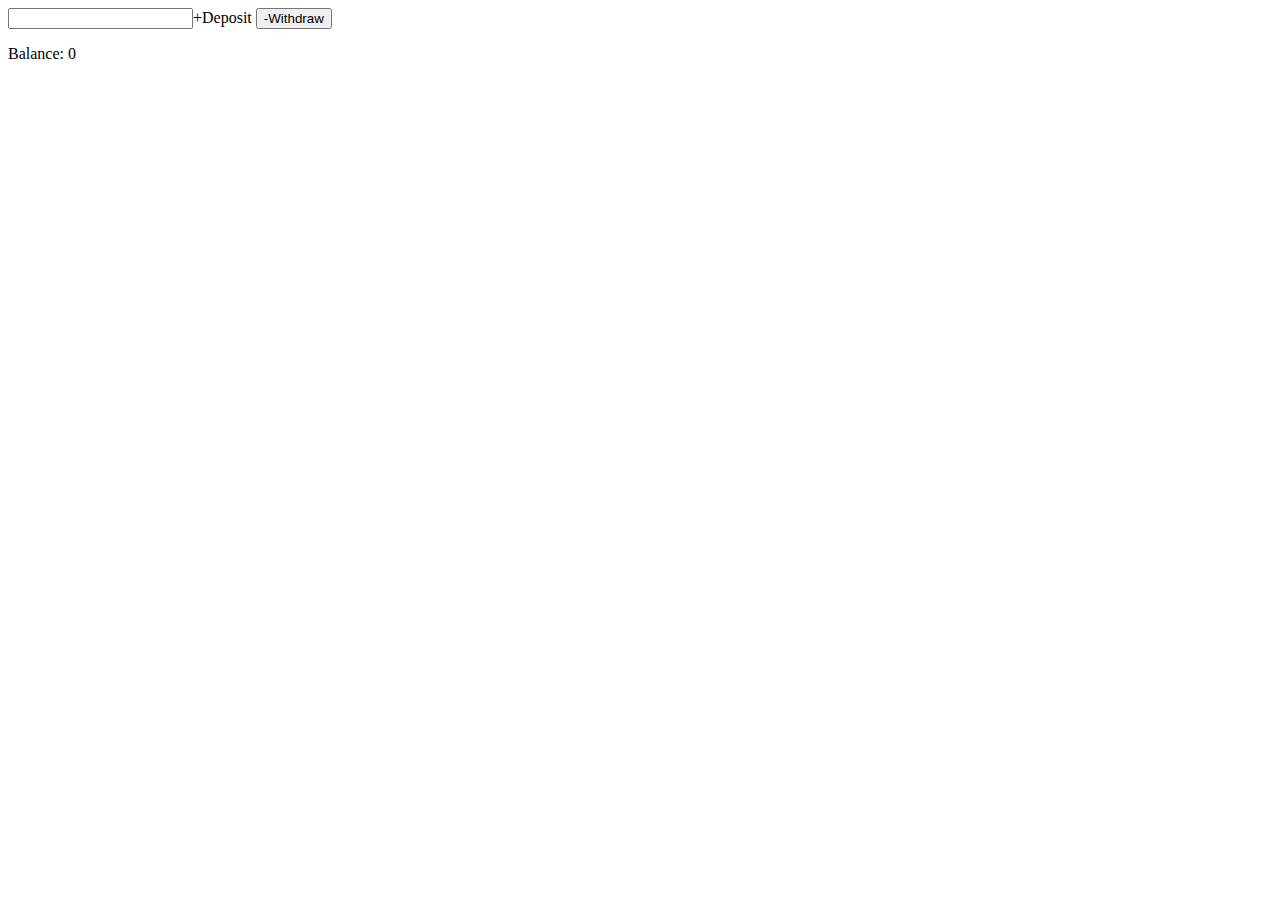
<file: classes/index.html>
<!DOCTYPE html>
<html lang="en">
<head>
    <meta charset="UTF-8">
    <meta http-equiv="X-UA-Compatible" content="IE=edge">
    <meta name="viewport" content="width=
    , initial-scale=1.0">
    <title>classes</title>
</head>
<body>
    <input type="text" id="'amount'>
    <button id="'deposit">+Deposit</button>
    <button id="'withdraw">-Withdraw</button>
    <div id="'balance"><p>Balance: 0</p></div>


    <script src="script.js"></script>
</body>
</html>
</file>
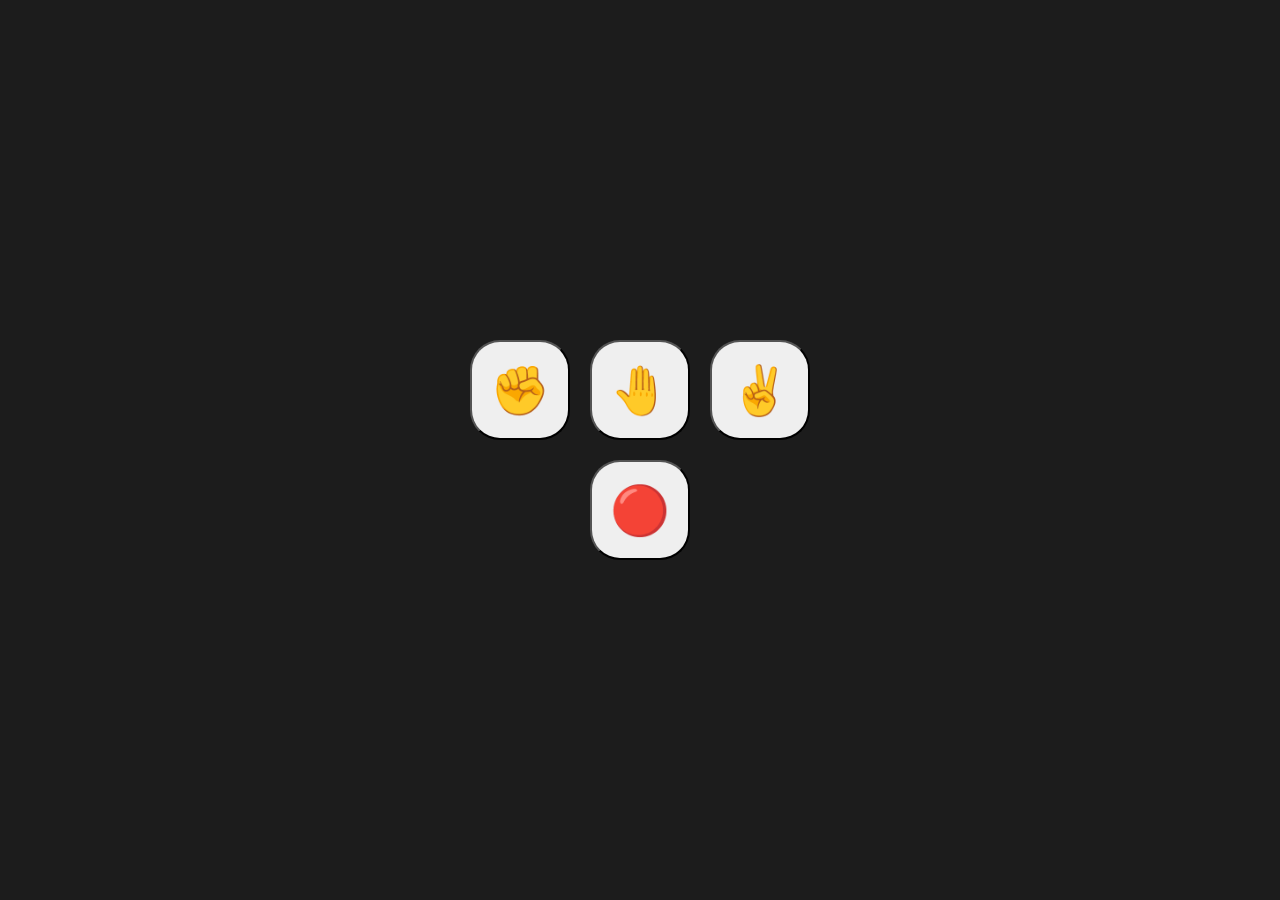
<file: rockPaperScissors/index.html>
<!DOCTYPE html>
<html>

<head>
  <meta charset="utf-8">
  <meta name="viewport" content="width=device-width">
  <title>replit</title>
  <link href="style.css" rel="stylesheet" type="text/css" />
</head>

<body>
  <div class="wrapper">
  <div class="buttons">
    <button class="rpsButton" value="Rock">✊</button>
    <button class="rpsButton" value="Paper">🤚</button>
    <button class="rpsButton" value="Scissors">✌</button>
  </div>
  <div class="resultContainer">
  <div id="player-score"></div>
  <div id="hands"></div>
  <div id="result"></div>
  <button id='endGameButton'>🔴</button>
  </div>
  </div>
  
  <script src="script.js"></script>
</body>

</html>
</file>
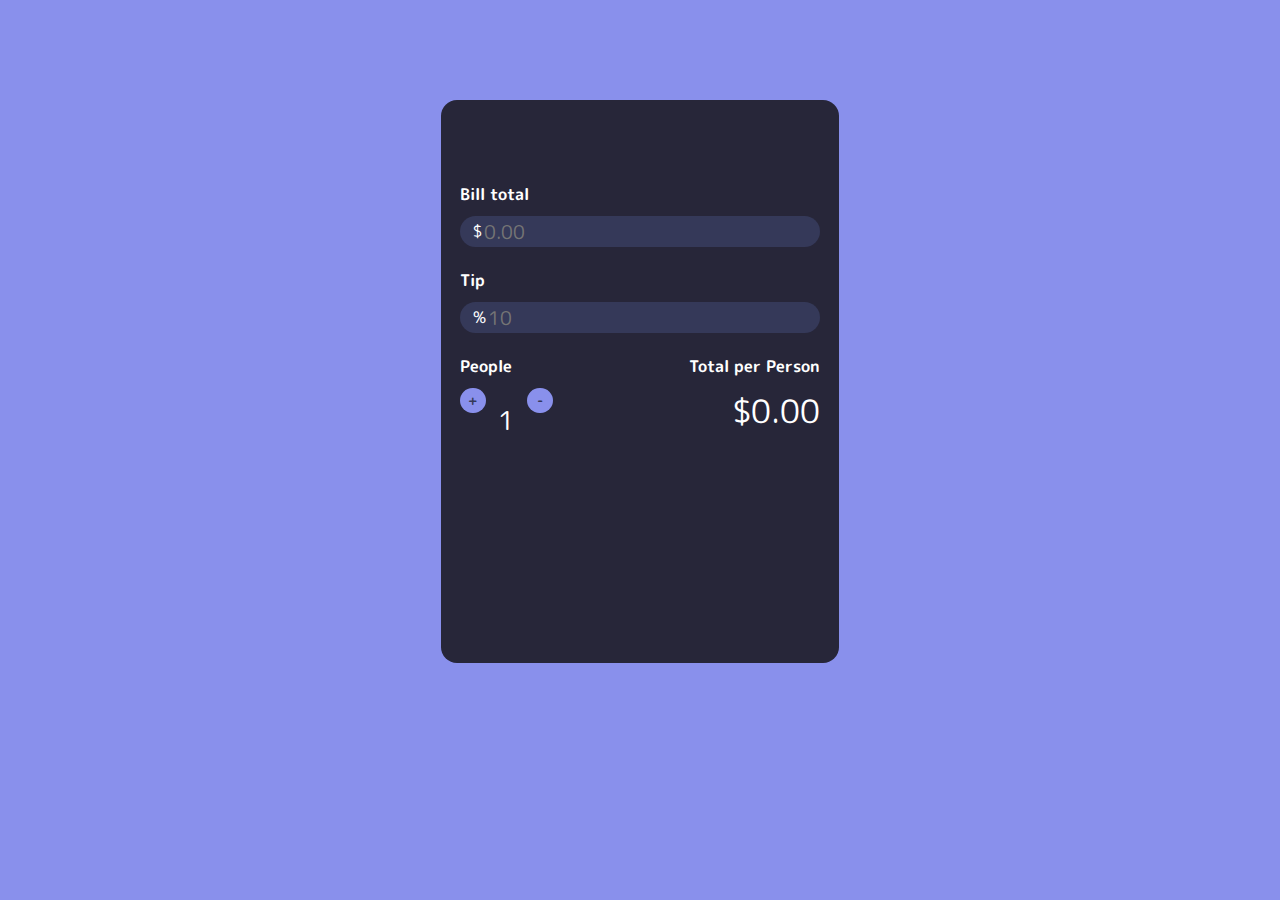
<file: tipCalculator/index.html>
<!-- <!DOCTYPE html>
<html lang="en">
<head>
    <meta charset="UTF-8">
    <meta http-equiv="X-UA-Compatible" content="IE=edge">
    <meta name="viewport" content="width=device-width, initial-scale=1.0">
    <link rel="stylesheet" href="style.css">
    <script src="script.js" defer></script>
    <title>Document</title>
</head>
<body>
<div class="main-div">
    <button value="red" id="red" class="square""></button>
    <button value="green" id="green" class="square""></button>
    <button value="blue" id="blue" class="square"></button>
</div>
<button id="clear-game">Clear Game</button>
</body>
</html> -->



<!DOCTYPE html>
<html lang="en">
  <head>
    <meta charset="UTF-8" />
    <link rel="preconnect" href="https://fonts.googleapis.com" />
    <link rel="preconnect" href="https://fonts.gstatic.com" crossorigin />
    <link
      href="https://fonts.googleapis.com/css2?family=M+PLUS+Rounded+1c:wght@500&display=swap"
      rel="stylesheet"
    />
    <meta http-equiv="X-UA-Compatible" content="IE=edge" />
    <meta name="viewport" content="width=device-width, initial-scale=1.0" />
    <link rel="stylesheet" href="style.css" type="text/css" />
    <title>Tip Calculator</title>
  </head>
  <body>
    <div class="wrapper">
      <div class="container" id="topContainer">
        <div class="title">Bill total</div>
        <div class="inputContainer">
          <span>$</span>
          <input
            onkeyup="calculateBill()"
            type="text"
            id="billTotalInput"
            placeholder="0.00"
          />
        </div>
      </div>
      <div class="container">
        <div class="title">Tip</div>
        <div class="inputContainer">
          <span>%</span>
          <input
            onkeyup="calculateBill()"
            type="text"
            id="tipInput"
            placeholder="10"
          />
        </div>
      </div>
      <div class="container" id="bottom">
        <div class="splitContainer">
          <div class="title">People</div>
          <div class="controls">
            <span class="buttonContainer">
              <button class="splitButton" onclick="increasePeople()">
                <span class="buttonText">+</span>
              </button>
            </span>
            <span class="splitAmount" id="numberOfPeople">1</span>
            <span class="buttonContainer">
              <button class="splitButton" onclick="decreasePeople()">
                <span class="buttonText">-</span>
              </button>
            </span>
          </div>
        </div>
        <div class="totalContainer">
          <div class="title">Total per Person</div>
          <div class="total" id="perPersonTotal">$0.00</div>
        </div>
      </div>
    </div>

    <script type="text/javascript" src="script.js"></script>
  </body>
</html>
</file>
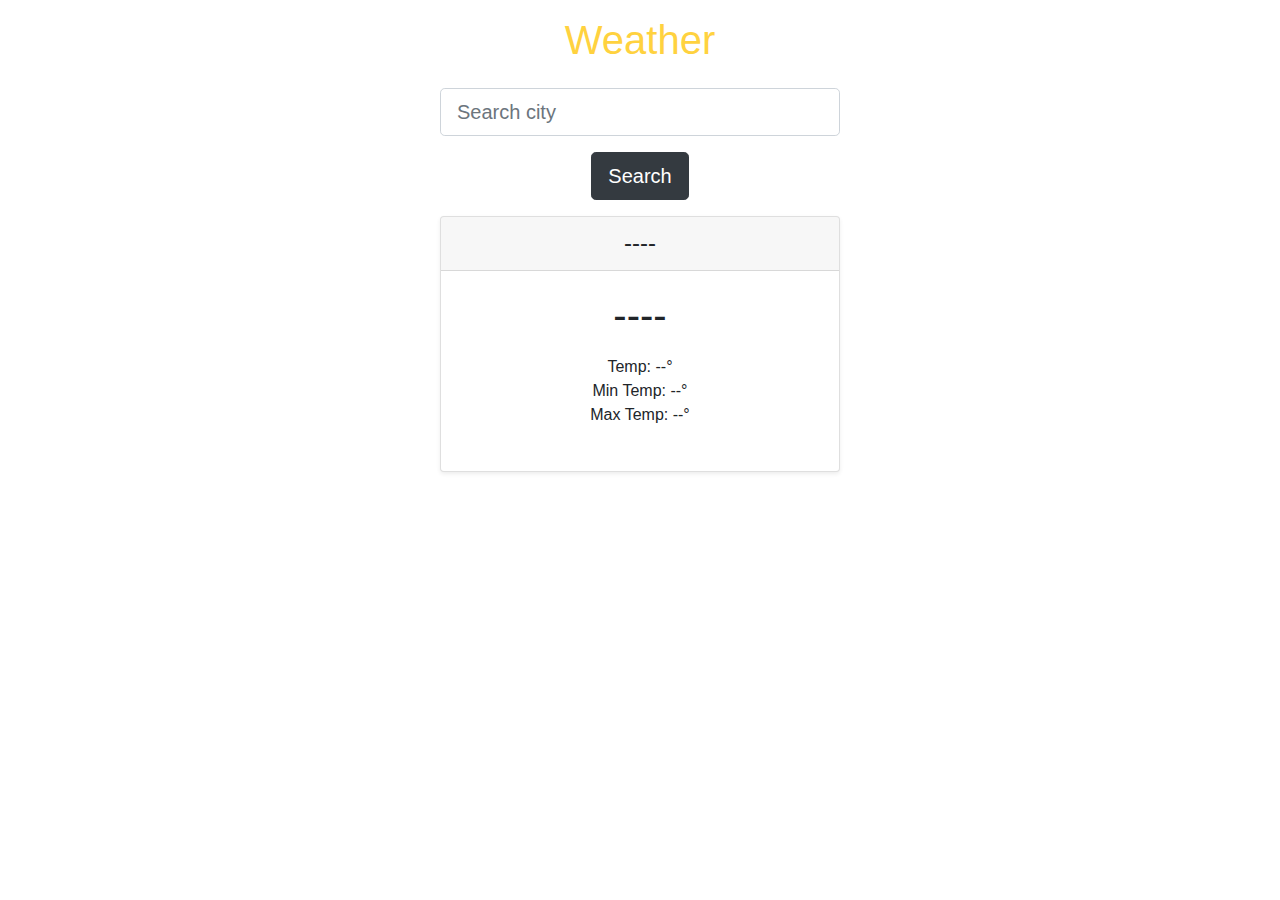
<file: weather-app/index.html>
<!DOCTYPE html>
<html>
<head>
    <title>Weather App</title>
    <link rel="stylesheet" href="https://stackpath.bootstrapcdn.com/bootstrap/4.3.1/css/bootstrap.min.css" integrity="sha384-ggOyR0iXCbMQv3Xipma34MD+dH/1fQ784/j6cY/iJTQUOhcWr7x9JvoRxT2MZw1T" crossorigin="anonymous">
    <link rel="stylesheet" type="text/css" href="style.css">
    <script src="script.js"></script>
</head>
<body class="text-center">
    <main>
        <h1 class="banner p-3">Weather</h1>
        <div class="form-group">
            <input id="city-input" class="form-control form-control-lg" type="text" placeholder="Search city">
        </div>
        <button type="button" onclick="searchCity()" class="btn btn-lg btn-dark">Search</button>
        <div id="weather-output" class="mt-3">
          <div class="card-deck mb-3 text-center">
              <div class="card mb-4 shadow-sm">
                <div class="card-header">
                  <h4 id="city-name" class="my-0 font-weight-normal">----</h4>
                </div>
                <div class="card-body">
                  <h1 id="weather-type" class="card-title">----</h1>
                  <ul class="list-unstyled mt-3 mb-4">
                    <li>Temp: <span id="temp">--</span>°</li>
                    <li>Min Temp: <span id="min-temp">--</span>°</li>
                    <li>Max Temp: <span id="max-temp">--</span>°</li>
                  </ul>
                </div>
              </div>
          </div>
        </div>
    </main>
</body>
</html>
</file>
<file: rockPaperScissors/style.css>
html, body {
    height: 100%;
    width: 100%;
    padding: 0;
    margin:0;
  }
  
  .wrapper {
    background: #1c1c1c;
    color: white;
    display: flex;
    align-items: center;
    justify-content: center;
    width: 100%;
    height: 100%;
    flex-direction: column;
  }
  
  .buttons {
    display: flex;
    gap: 20px;
  }
  
  button {
    height: 100px;
    width: 100px;
    font-size: 48px;
    border-radius: 30px;
    cursor: pointer;
    
  }
  
  .resultContainer {
    font-size: 2rem;
    text-align: center;
    margin-top: 20px;
  }
</file>
<file: tipCalculator/style.css>
/* .main-div {
    display: flex;
}

.square {
    width: 200px;
    height: 200px;
} */

* {
    font-family: 'M PLUS Rounded 1c', Avenir Next, Helvetica, sans-serif;
    color: white;
  }
  
  body {
    background: #8990ec;
  }
  
  .wrapper {
    height: 525px;
    width: 360px;
    color: white;
    background: #272639;
    border-radius: 1rem;
    padding: 1.2rem;
    margin: 100px auto;
  }
  
  #topContainer {
    margin-top: 4rem;
  }
  
  .container {
    margin-top: 1.4rem;
  }
  
  .title {
    font-weight: bold;
    margin-bottom: 0.6rem;
  }
  
  .inputContainer {
    background: #353959;
    border-radius: 1.4rem;
    padding: 0 0.8rem;
    display: flex;
    align-items: center;
  }
  
  #billTotalInput,
  #tipInput {
    font-size: 1.2rem;
    background: none;
    border: none;
    outline: none;
    padding: none;
  }
  
  .buttonContainer {
    background: #8990ec;
    display: grid;
    place-items: center;
    width: 1.6rem;
    height: 1.6rem;
    border-radius: 50%;
  }
  
  .splitButton {
    background: none;
    border: none;
  }
  
  .controls {
    display: flex;
   }
  
  .splitButton {
    font-size: 0.8rem;
    font-weight: bold;
    display: grid;
    place-items: center;
  }
  
  .buttonText {
    color: #353959 !important;
  }
  
  .splitAmount {
    font-size: 1.6rem;
    margin: 0.8rem;
  }
  
  #bottom {
    display: flex;
    justify-content: space-between;
  }
  
  .totalContainer {
    display: flex;
    flex-direction: column;
    align-items: end;
  }
  
  .total {
    font-size: 2rem;
  }
</file>
<file: weather-app/style.css>
#city-input, #weather-output {
    max-width: 400px;
    margin: 0 auto;
}
  
.banner {
    color: #FFD23F;
    font-family: sans-serif;
}
</file>
